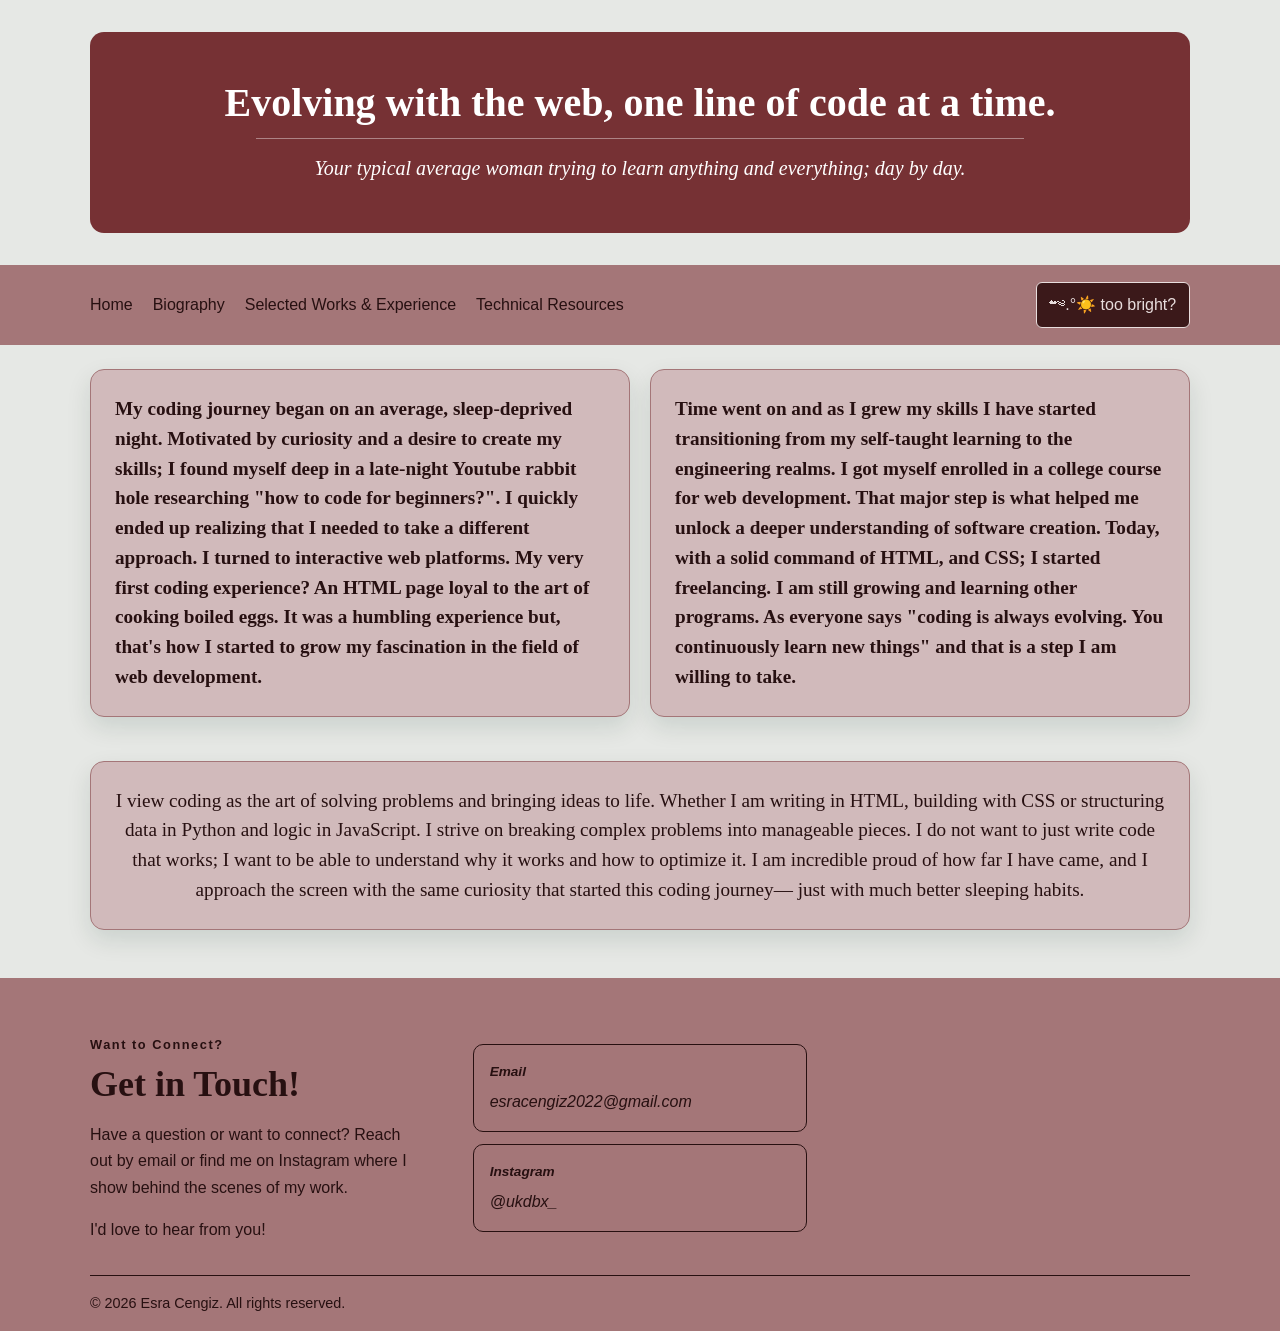
<file: index.html>
<!DOCTYPE html>
<html lang="en">
<head>
    <meta charset="UTF-8">
    <meta name="viewport" content="width=device-width, initial-scale=1.0">
    <link rel="stylesheet" href="style.css">
    <script src="theme.js" defer></script>
    <style>
        .home-page > section:nth-child(3) h4 {
            text-align: center;
        }
    </style>
    <title>E.C_Portfolio</title>
</head>
<body>
    <header>
        <h1>Evolving with the web, one line of code at a time.</h1>
        <p>Your typical average woman trying to learn anything and everything; day by day.</p>
    </header>
    <nav>
        <ul>
            <li><a href="index.html">Home</a></li>
            <li><a href="about.html">Biography</a></li>
            <li><a href="works-resume.html">Selected Works & Experience</a></li>
            <li><a href="resources.html">Technical Resources</a></li>
            <li><button class="theme-toggle" type="button" data-theme-toggle aria-pressed="false">Too Light?</button></li>
        </ul>
    </nav>
    <main class="content-page home-page">
        <section>
<h2>My coding journey began on an average, sleep-deprived night. Motivated by curiosity and a desire to create my skills; I found myself deep in a late-night Youtube rabbit hole researching "how to code for beginners?". I quickly ended up realizing that I needed to take a different approach. I turned to interactive web platforms. My very first coding experience? An HTML page loyal to the art of cooking boiled eggs. It was a humbling experience but, that's how I started to grow my fascination in the field of web development.</h2>
        </section>
        <section>
<h2>Time went on and as I grew my skills I have started transitioning from my self-taught learning to the engineering realms. I got myself enrolled in a college course for web development. That major step is what helped me unlock a deeper understanding of software creation. Today, with a solid command of HTML, and CSS; I started freelancing. I am still growing and learning other programs. As everyone says "coding is always evolving. You continuously learn new things" and that is a step I am willing to take.</h2>
        </section>
        <section> 
<h4>I view coding as the art of solving problems and bringing ideas to life. Whether I am writing in HTML, building with CSS or structuring data in Python and logic in JavaScript. I strive on breaking complex problems into manageable pieces. I do not want to just write code that works; I want to be able to understand why it works and how to optimize it. I am incredible proud of how far I have came, and I approach the screen with the same curiosity that started this coding journey— just with much better sleeping habits.</h4>
        </section>
    </main>
    <footer class="site-footer" aria-labelledby="contact-heading">
        <div class="footer-inner">
            <div class="footer-intro">
                <p class="footer-eyebrow">Want to Connect?</p>
                <h2 id="contact-heading">Get in Touch!</h2>
                <p>Have a question or want to connect? Reach out by email or find me on Instagram where I show behind the scenes of my work.</p>
                <p>I'd love to hear from you!</p>
            </div>
            <address class="footer-contacts">
                <a class="footer-contact" href="mailto:esracengiz2022@gmail.com">
                    <span class="footer-contact-label">Email</span>
                    <span class="footer-contact-value">esracengiz2022@gmail.com</span>
                </a>
                <a class="footer-contact" href="https://www.instagram.com/ukdbx_/?hl=en" target="_blank" rel="noopener noreferrer">
                    <span class="footer-contact-label">Instagram</span>
                    <span class="footer-contact-value">@ukdbx_</span>
                </a>
            </address>
            <p class="footer-copyright">&copy; 2026 Esra Cengiz. All rights reserved.</p>
        </div>
    </footer>
</body>
</html>
</file>
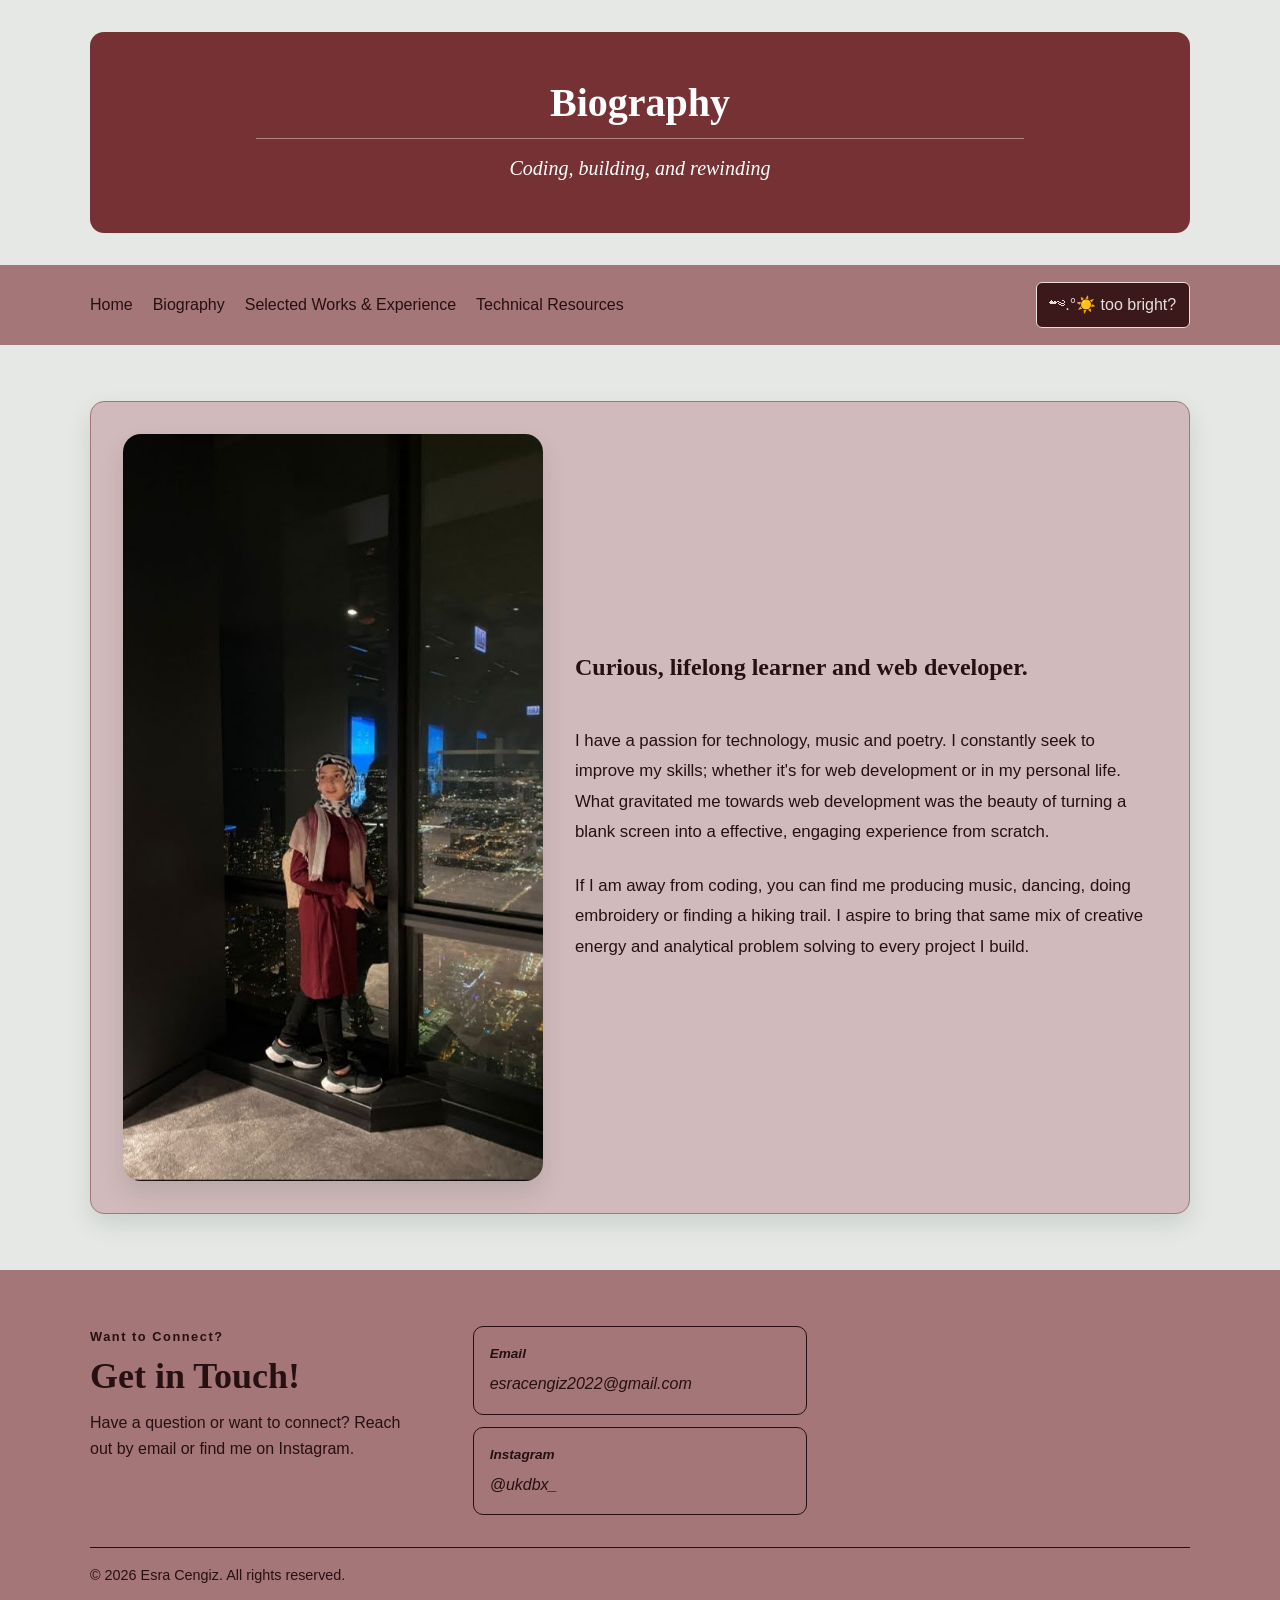
<file: about.html>
<!DOCTYPE html>
<html lang="en">
<head>
    <meta charset="UTF-8">
    <meta name="viewport" content="width=device-width, initial-scale=1.0">
    <link rel="stylesheet" href="style.css">
    <script src="theme.js" defer></script>
    <title>Biography</title>
</head>
<body>
    <header>
        <h1>Biography</h1>
        <p>Coding, building, and rewinding</p>
    </header>
    <nav>
        <ul>
            <li><a href="index.html">Home</a></li>
            <li><a href="about.html">Biography</a></li>
            <li><a href="works-resume.html">Selected Works & Experience</a></li>
            <li><a href="resources.html">Technical Resources</a></li>
            <li><button class="theme-toggle" type="button" data-theme-toggle aria-pressed="false">Dark mode</button></li>
        </ul>
    </nav>
    <main class="content-page about-page">
        <section class="about-layout">
            <figure class="about-photo">
                <img src="assets/most-pfp-pics.jpg" alt="Profile photo of the person creating this portfolio">
            </figure>
            <div class="about-copy">
                <h2>Curious, lifelong learner and web developer.</h2>
                <p>I have a passion for technology, music and poetry. I constantly seek to improve my skills; whether it's for web development or in my personal life. What gravitated me towards web development was the beauty of turning a blank screen into a effective, engaging experience from scratch.</p>
                <p>If I am away from coding, you can find me producing music, dancing, doing embroidery or finding a hiking trail. I aspire to bring that same mix of creative energy and analytical problem solving to every project I build.</p>
            </div>
        </section>
    </main>
    <footer class="site-footer" aria-labelledby="contact-heading">
        <div class="footer-inner">
            <div class="footer-intro">
                <p class="footer-eyebrow">Want to Connect?</p>
                <h2 id="contact-heading">Get in Touch!</h2>
                <p>Have a question or want to connect? Reach out by email or find me on Instagram.</p>
            </div>
            <address class="footer-contacts">
                <a class="footer-contact" href="mailto:esracengiz2022@gmail.com">
                    <span class="footer-contact-label">Email</span>
                    <span class="footer-contact-value">esracengiz2022@gmail.com</span>
                </a>
                <a class="footer-contact" href="https://www.instagram.com/ukdbx_/?hl=en" target="_blank" rel="noopener noreferrer">
                    <span class="footer-contact-label">Instagram</span>
                    <span class="footer-contact-value">@ukdbx_</span>
                </a>
            </address>
            <p class="footer-copyright">&copy; 2026 Esra Cengiz. All rights reserved.</p>
        </div>
    </footer>
</body>
</html>
</file>
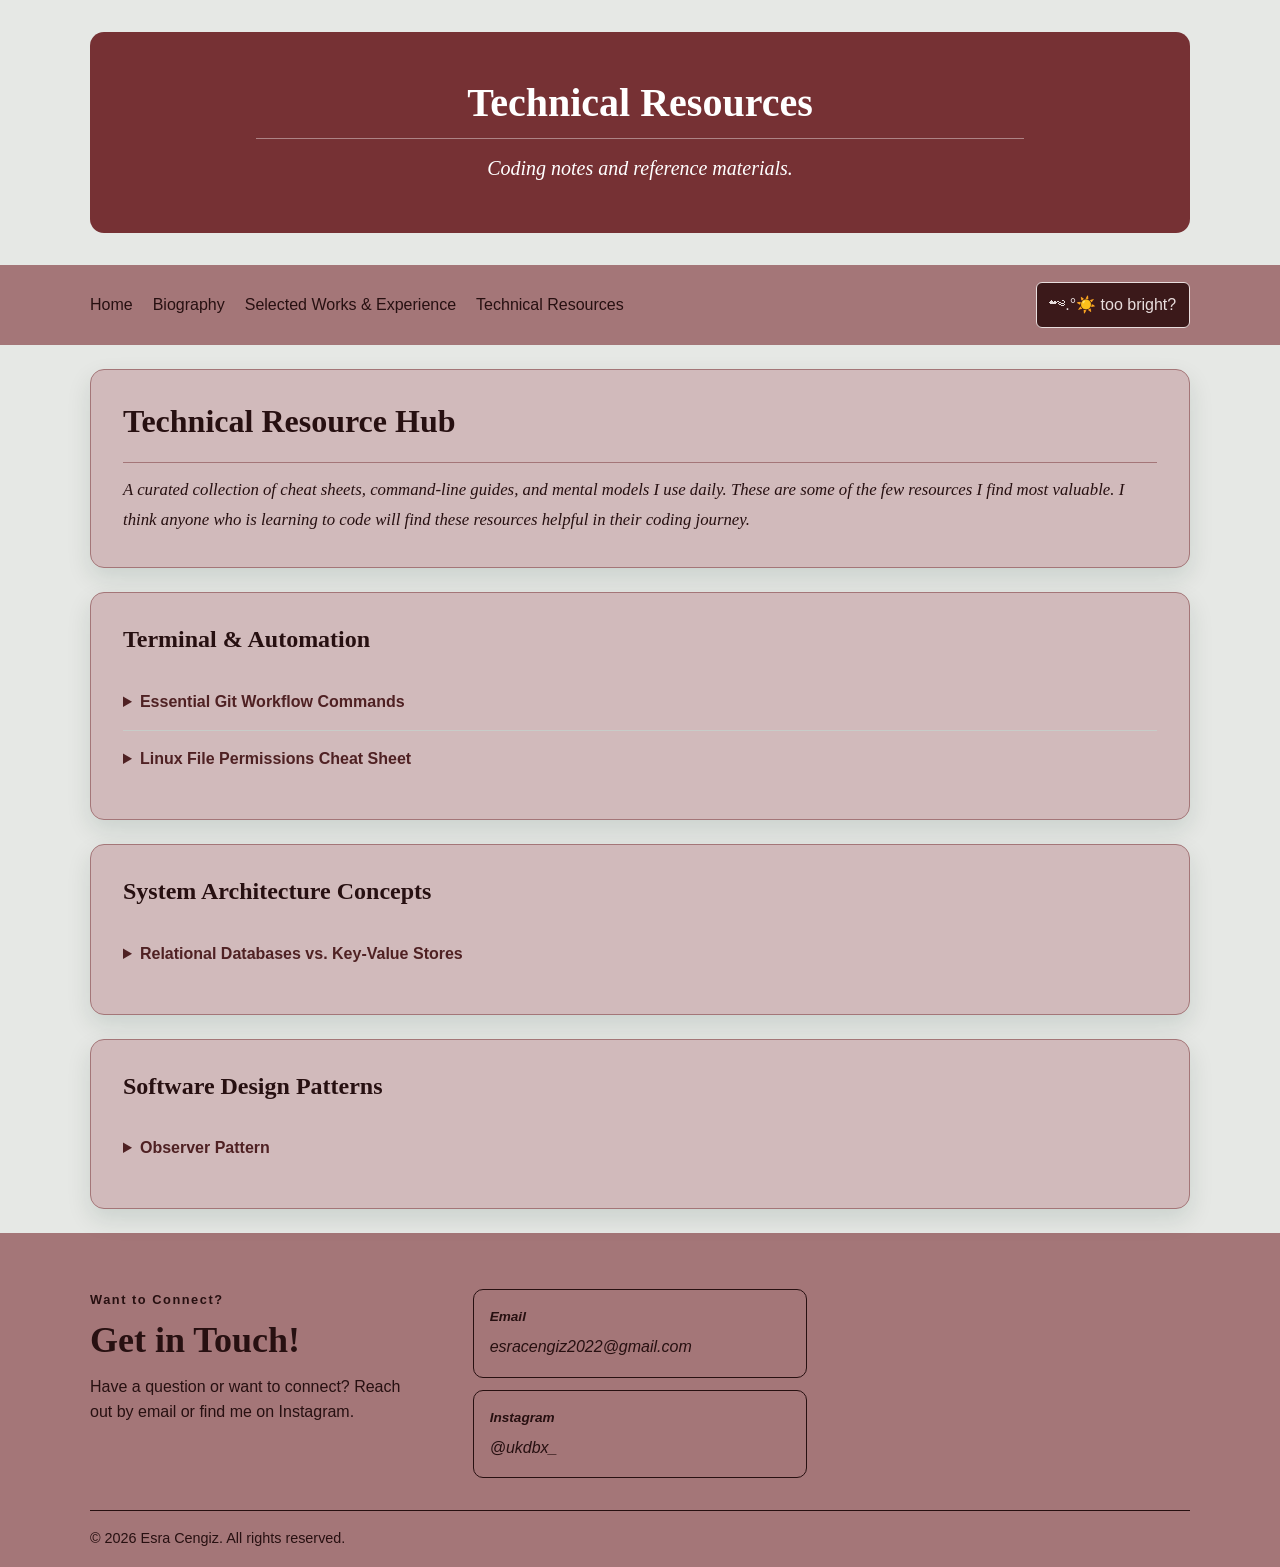
<file: resources.html>
<!DOCTYPE html>
<html lang="en">
<head>
    <meta charset="UTF-8">
    <meta name="viewport" content="width=device-width, initial-scale=1.0">
    <link rel="stylesheet" href="style.css">
    <script src="theme.js" defer></script>
    <title>Technical Resources</title>
</head>
<body>
   <header>
      <h1>Technical Resources</h1>
      <p>Coding notes and reference materials.</p>
   </header>
   <nav>
         <ul>
            <li><a href="index.html">Home</a></li>
            <li><a href="about.html">Biography</a></li>
            <li><a href="works-resume.html">Selected Works & Experience</a></li>
            <li><a href="resources.html">Technical Resources</a></li>
            <li><button class="theme-toggle" type="button" data-theme-toggle aria-pressed="false">Dark mode</button></li>
        </ul>
   </nav>
   <main class="content-page">
      <header>
    <h1>Technical Resource Hub</h1>
    <p>A curated collection of cheat sheets, command-line guides, and mental models I use daily. These are some of the few resources I find most valuable. I think anyone who is learning to code will find these resources helpful in their coding journey.</p>
  </header>

  <section>
    <h2>Terminal & Automation</h2>
    
    <details>
      <summary>Essential Git Workflow Commands</summary>
      <p>My go-to sequence for branching and pushing code cleanly. For advanced strategies, see the <a href="https://git-scm.com" target="_blank" rel="noopener noreferrer">Official Git Documentation</a>:</p>
      <pre><code>git checkout -b feature/new-logic
git add .
git commit -m "feat: implement core logic process"
git push origin feature/new-logic</code></pre>
    </details>

    <details>
      <summary>Linux File Permissions Cheat Sheet</summary>
      <p>Quick reference for using <code>chmod</code> to manage file security access. Use the <a href="https://chmod-calculator.com" target="_blank" rel="noopener noreferrer">Chmod Calculator</a> for rapid visual targeting.</p>
    </details>
  </section>

  <section>
    <h2>System Architecture Concepts</h2>
    <details>
      <summary>Relational Databases vs. Key-Value Stores</summary>
      <p>Notes on when to use structured SQL indexing versus flexible cache storage systems like Redis. Read this detailed breakdown on <a href="https://medium.com/@software.engineer.notes/system-design-basics-relational-and-non-relational-databases-ecff7c44c9d3" target="_blank" rel="noopener noreferrer">System Design Basics: Relational and Non-Relational Databases</a>.</p>
    </details>
  </section>
  <section>
      <h2>Software Design Patterns</h2>
      <details>
         <summary>Observer Pattern</summary>
         <p>My notes on implementing the Observer pattern in JavaScript for event-driven architectures. For a deeper dive, check out <a href="https://refactoring.guru/design-patterns/observer" target="_blank" rel="noopener noreferrer">Refactoring Guru's Observer Pattern Guide</a>.</p>
      </details>
  </section>
   </main>
   <footer class="site-footer" aria-labelledby="contact-heading">
      <div class="footer-inner">
         <div class="footer-intro">
            <p class="footer-eyebrow">Want to Connect?</p>
            <h2 id="contact-heading">Get in Touch!</h2>
            <p>Have a question or want to connect? Reach out by email or find me on Instagram.</p>
         </div>
         <address class="footer-contacts">
            <a class="footer-contact" href="mailto:esracengiz2022@gmail.com">
               <span class="footer-contact-label">Email</span>
               <span class="footer-contact-value">esracengiz2022@gmail.com</span>
            </a>
            <a class="footer-contact" href="https://www.instagram.com/ukdbx_/?hl=en" target="_blank" rel="noopener noreferrer">
               <span class="footer-contact-label">Instagram</span>
               <span class="footer-contact-value">@ukdbx_</span>
            </a>
         </address>
         <p class="footer-copyright">&copy; 2026 Esra Cengiz. All rights reserved.</p>
      </div>
   </footer>
</body>
</html>
</file>
<file: style.css>
/* CSS by Esra Cengiz */
/* Color Pallete 
:root {
--color-light-gray: #e6e8e5;
--color-black: #111111;
--color-beige: #f7f4d5;
--color-tint-1: #8D5356;
--color-tint-2: #A47678;
--color-tint-3: #BB989A;
--color-tint-4: #D1BABB;
--color-tint-5: #E8DDDD;
--color-base: #763134;
--color-shade-1: #62292B;
--color-shade-2: #4F2123;
--color-shade-3: #3B191A;
--color-shade-4: #271011;
--color-shade-5: #140809;
}
	
}
    */

    :root {
        color-scheme: light;
        --font-body: "Segoe UI", "Helvetica Neue", Arial, sans-serif;
        --font-display: Georgia, "Times New Roman", serif;
        --page-bg: #e6e8e5;
        --text: #111111;
        --muted-text: #414a45;
        --link: #763134;
        --nav-bg: #A47678;
        --nav-text: #271011;
        --border: #c8ccc8;
        --chip-bg: #f7f4d5;
        --surface: #D1BABB;
        --bubble-border: var(--nav-bg);
        --project-bubble: var(--surface);
        --resume-bubble: var(--surface);
        --bubble-text: #271011;
        --bubble-link: #4F2123;
        --chip-bg: #D1BABB;
        --chip-color: #271011;
        --stat-bg: #BB989A;
        --stat-text: #271011;
        --stat-border: var(--nav-bg);
        --shadow: rgba(10, 51, 35, 0.12);
    }

    :root[data-theme="dark"] {
        color-scheme: dark;
        --page-bg: #171b19;
        --text: #edf1ee;
        --muted-text: #c3cdc6;
        --link: #a9dce8;
        --nav-bg: #140809;
        --nav-text: #E8DDDD;
        --border: #3b4941;
        --chip-bg: #D1BABB;
        --surface: #62292B;
        --bubble-border: var(--nav-bg);
        --project-bubble: var(--surface);
        --resume-bubble: var(--surface);
        --bubble-text: #E8DDDD;
        --bubble-link: #E8DDDD;
        --chip-color: #271011;
        --stat-bg: #BB989A;
        --stat-text: #271011;
        --stat-border: var(--nav-bg);
        --shadow: rgba(0, 0, 0, 0.3);
    }

    @media (prefers-color-scheme: dark) {
        :root:not([data-theme]) {
            color-scheme: dark;
            --page-bg: #171b19;
            --text: #edf1ee;
            --muted-text: #c3cdc6;
            --link: #a9dce8;
            --nav-bg: #140809;
            --nav-text: #E8DDDD;
            --border: #3b4941;
            --chip-bg: #D1BABB;
            --surface: #62292B;
            --bubble-border: var(--nav-bg);
            --project-bubble: var(--surface);
            --resume-bubble: var(--surface);
            --bubble-text: #E8DDDD;
            --bubble-link: #E8DDDD;
            --chip-color: #271011;
            --stat-bg: #BB989A;
            --stat-text: #271011;
            --stat-border: var(--nav-bg);
            --shadow: rgba(0, 0, 0, 0.3);
        }
    }

    /* GLOBAL (base) MOBILE FIRST STYLES */
    body {
        margin: 0;
        background-color: var(--page-bg);
        color: var(--text);
        font-family: var(--font-body);
        line-height: 1.65;
        transition: background-color 0.2s ease, color 0.2s ease;
    }

    h1,
    h2,
    h3 {
        font-family: var(--font-display);
        line-height: 1.2;
    }

    a {
        color: var(--link);
    }

    body > header {
        box-sizing: border-box;
        width: calc(100% - 2rem);
        max-width: 1100px;
        margin: clamp(1rem, 3vw, 2rem) auto;
        padding: clamp(1.5rem, 4vw, 3rem) 1.25rem;
        background-color: #763134;
        border-radius: 14px;
        color: #fff;
        text-align: center;
    }

    body > header h1 {
        margin: 0;
        font-size: clamp(1.8rem, 4vw, 2.5rem);
        line-height: 1.15;
    }

    body > header p,
    body > header h2,
    .content-page > header p {
        max-width: 48rem;
        margin: 0.75rem auto 0;
        font-family: var(--font-display);
        font-size: clamp(1.1rem, 2vw, 1.25rem);
        font-style: italic;
        line-height: 1.7;
    }

    .content-page > header p {
        max-width: none;
        margin-left: 0;
        margin-right: 0;
        text-align: left;
    }

    body > header p {
        padding-top: 0.75rem;
        border-top: 1px solid rgba(255, 255, 255, 0.4);
    }

    body > header h2 {
        padding-top: 0.75rem;
        border-top: 1px solid rgba(255, 255, 255, 0.4);
    }

    .content-page > header p {
        padding-top: 0.75rem;
        border-top: 1px solid var(--bubble-border);
    }

    nav {
        background-color: var(--nav-bg);
        color: var(--nav-text);
        transition: background-color 0.2s ease, color 0.2s ease;
    }

    nav ul {
        display: flex;
        flex-direction: column;
        align-items: center;
        gap: 0.5rem 1.25rem;
        max-width: 1100px;
        margin: 0 auto;
        padding: 0.75rem 1.25rem;
        list-style: none;
    }

    nav li:last-child {
        margin-left: 0;
    }

    nav a {
        color: var(--nav-text);
        text-decoration: none;
    }

    nav a:hover,
    nav a:focus-visible {
        text-decoration: underline;
        text-underline-offset: 0.2em;
    }

    .theme-toggle {
        padding: 0.55rem 0.8rem;
        border: 1px solid #E8DDDD;
        border-radius: 6px;
        background: #3B191A;
        color: #E8DDDD;
        font: inherit;
        cursor: pointer;
    }

    .theme-toggle:hover {
        background: #3B191A;
    }

    .theme-toggle:focus-visible,
    a:focus-visible {
        outline: 3px solid #d3968c;
        outline-offset: 3px;
    }

    footer {
        background: var(--nav-bg);
        color: var(--nav-text);
        transition: background-color 0.2s ease, color 0.2s ease;
    }

    footer h2,
    footer h3 {
        color: var(--nav-text);
    }

    .footer-inner {
        display: grid;
        grid-template-columns: 1fr;
        gap: 1.5rem 3rem;
        max-width: 1100px;
        margin: 0 auto;
        padding: clamp(2rem, 5vw, 3.5rem) 1.25rem 1rem;
    }

    .footer-intro {
        max-width: 32rem;
    }

    .footer-eyebrow {
        margin: 0 0 0.5rem;
        color: var(--nav-text);
        font-size: 0.8rem;
        font-weight: 700;
        letter-spacing: 0.12em;
    }

    .footer-intro h2 {
        margin: 0;
        font-size: clamp(1.7rem, 3vw, 2.25rem);
    }

    .footer-intro > p:last-child {
        margin: 0.75rem 0 0;
        line-height: 1.6;
    }

    .footer-contacts {
        display: grid;
        grid-template-columns: 1fr;
        gap: 0.75rem;
        align-content: center;
    }

    .footer-contact {
        display: flex;
        min-width: 0;
        flex-direction: column;
        gap: 0.35rem;
        padding: 1rem;
        border: 1px solid currentColor;
        border-radius: 10px;
        color: var(--nav-text);
        text-decoration: none;
        transition: background-color 0.2s ease, transform 0.2s ease;
    }

    .footer-contact:hover {
        background: rgba(255, 255, 255, 0.12);
        transform: translateY(-2px);
    }

    .footer-contact-label {
        font-size: 0.85rem;
        font-weight: 700;
    }

    .footer-contact-value {
        overflow-wrap: anywhere;
    }

    .footer-copyright {
        grid-column: 1 / -1;
        margin: 0.5rem 0 0;
        padding-top: 1rem;
        border-top: 1px solid currentColor;
        font-size: 0.9rem;
    }

	.about-page {
		max-width: 1100px;
		margin: 0 auto;
		padding: 2rem 1.25rem;
	}

	.about-layout {
		display: grid;
		grid-template-columns: 1fr;
		gap: 2rem;
		align-items: center;
		padding: clamp(1.25rem, 3vw, 2rem);
		background: var(--surface);
		border: 1px solid var(--bubble-border);
		border-radius: 14px;
		box-shadow: 0 10px 24px var(--shadow);
	}

	.about-photo {
		margin: 0;
	}

	.about-photo img {
		display: block;
		background-color:#839958;
		width: 100%;
		height: auto;
		border-radius: 18px;
		box-shadow: 0 12px 24px rgba(10, 51, 35, 0.12);
	}

	.about-copy {
		display: flex;
		flex-direction: column;
		gap: 1.5rem;
	}

	.about-copy p {
		margin: 0;
		line-height: 1.8;
		font-size: 1.05rem;
		color: var(--bubble-text);
	}

	.resume,
	.projects {
			max-width: 1100px;
			margin: 0 auto;
			padding: 2rem 1.25rem;
		}

		.resume {
			padding-top: 1.5rem;
		}

		.resume-card {
			display: grid;
			grid-template-columns: 1fr;
			overflow: hidden;
			background: var(--resume-bubble);
			border: 1px solid var(--bubble-border);
			border-radius: 16px;
			box-shadow: 0 14px 28px var(--shadow);
		}

		.resume__content {
			padding: 2rem;
			color: var(--bubble-text);
		}

		.resume__content h3 {
			margin-top: 0.2rem;
			margin-bottom: 0.75rem;
			font-size: clamp(1.5rem, 2vw, 2rem);
			color: var(--bubble-text);
		}

		.resume__content p {
			margin: 0;
			line-height: 1.7;
			color: var(--bubble-text);
		}

		.resume__aside {
			display: flex;
			flex-direction: column;
			justify-content: center;
			gap: 1rem;
			padding: 2rem;
			background: rgba(164, 118, 120, 0.28);
			border-top: 1px solid var(--stat-border);
		}

		.resume__stat {
			display: flex;
			flex-direction: column;
			gap: 0.35rem;
			padding: 1rem 1.1rem;
			background: var(--stat-bg);
			border-radius: 12px;
			border: 1px solid var(--stat-border);
		}

		.resume__stat-number {
			font-size: 2rem;
			font-weight: 700;
			color: var(--stat-text);
		}

		.resume__stat-label {
			color: var(--stat-text);
			font-size: 0.9rem;
		}

		.projects > h2 {
			margin-bottom: 1.25rem;
		}

		.project--featured {
		display: grid;
		grid-template-columns: 1fr;
		overflow: hidden;
				background: var(--project-bubble);
		color: var(--bubble-text);
		border: 1px solid var(--bubble-border);
				border-radius: 14px;
		margin-bottom: 2rem;
				box-shadow: 0 10px 20px rgba(15, 31, 27, 0.06);
				transition: transform 0.2s ease, box-shadow 0.2s ease;
			}

			.project--featured:hover {
				transform: translateY(-2px);
				box-shadow: 0 14px 28px rgba(15, 31, 27, 0.1);
			}

			.project--secondary {
				margin-top: 1rem;
			}

			.project__image {
				display: block;
				width: 100%;
				height: 100%;
				min-height: 220px;
				max-height: 320px;
				object-fit: cover;
				transition: transform 0.3s ease, filter 0.3s ease;
			}

			.project--featured:hover .project__image {
				transform: scale(1.02);
				filter: saturate(1.05);
			}

			.project__content {
				align-self: center;
				padding: 1.5rem;
			}

	.project__label {
		margin-top: 0;
		color: var(--bubble-link);
		font-size: 0.85rem;
		font-weight: 700;
		text-transform: uppercase;
	}

	.project__technologies {
		display: flex;
		flex-wrap: wrap;
		gap: 0.5rem;
		margin: 1.25rem 0;
		padding: 0;
		list-style: none;
	}

	.project__technologies li {
		padding: 0.35rem 0.65rem;
		background-color: var(--chip-bg);
		color: var(--chip-color);
		border-radius: 4px;
		font-size: 0.9rem;
	}

	.project__link {
		display: inline-block;
		padding: 0.7rem 1rem;
		background-color: #763134;
		color: #fff;
		text-decoration: none;
			border-radius: 8px;
			transition: background-color 0.2s ease, transform 0.2s ease;
		}

		.project__link:hover,
		.project__link:focus-visible {
			background-color: #62292B;
			transform: translateY(-1px);
		}

	@media (prefers-reduced-motion: reduce) {
		body,
		.project--featured,
		.project__image,
		.project__link {
			transition: none;
		}

		.project--featured:hover,
		.project--featured:hover .project__image,
		.project__link:hover {
			transform: none;
		}
	}

	/* Works & Resume page layout */
	main {
		display: grid;
		grid-template-columns: 1rem minmax(0, 1fr) 1rem;
		align-items: start;
	}

	main > section,
	main > header {
		grid-column: 2;
		width: 100%;
		box-sizing: border-box;
	}

	main.content-page {
		margin-top: 1.5rem;
	}

	.about-page {
		max-width: none;
		width: 100%;
		margin: 0;
		padding: 2rem 0;
	}

	.content-page > header,
	.content-page > section {
		margin-bottom: 1.5rem;
		padding: clamp(1.25rem, 3vw, 2rem);
		background: var(--surface);
		border: 1px solid var(--bubble-border);
		border-radius: 14px;
		box-shadow: 0 10px 24px var(--shadow);
		color: var(--bubble-text);
	}

	.content-page > header h1,
	.content-page > section h2 {
		margin-top: 0;
	}

	.content-page > header h1,
	.content-page > section h2 {
		margin-top: 0;
	}

	.content-page > header h1 {
		font-size: clamp(1.5rem, 3vw, 2rem);
		line-height: 1.2;
	}

	.content-page > header p,
	.content-page > section p {
		margin-bottom: 0;
		font-size: 1.05rem;
		line-height: 1.8;
		color: var(--bubble-text);
	}

	.content-page a,
	.content-page summary {
		color: var(--bubble-link);
	}

	.content-page details {
		padding: 1rem 0;
		border-top: 1px solid var(--border);
	}

	.content-page details:first-of-type {
		border-top: 0;
	}

	.content-page summary {
		color: var(--bubble-link);
		font-weight: 700;
		line-height: 1.5;
		cursor: pointer;
	}

	.content-page details p {
		margin-top: 0.75rem;
	}

	.content-page pre {
		overflow-x: auto;
		padding: 1rem;
		background: var(--surface);
		border: 1px solid var(--bubble-border);
		border-radius: 8px;
		color: var(--bubble-text);
	}

	.work-page {
		display: grid;
		grid-template-columns: 1rem minmax(0, 1fr) 1rem;
		align-items: start;
	}

	.work-page > section {
		grid-column: 2;
		width: 100%;
		box-sizing: border-box;
	}

	.work-page .resume,
	.work-page .projects {
		max-width: none;
		margin: 0;
		padding: clamp(1.5rem, 4vw, 2.5rem) 0;
	}

	.work-page h2 {
		margin-top: 0;
		font-size: clamp(1.6rem, 3vw, 2rem);
		line-height: 1.2;
		letter-spacing: -0.02em;
	}

	.work-page h3 {
		line-height: 1.25;
	}

	.work-page p {
		line-height: 1.7;
	}

	.about-page {
		padding: 1.5rem 0;
	}

	.content-page > header,
	.content-page > section {
		margin-bottom: 1rem;
	}

	.work-page .resume,
	.work-page .projects {
		padding: 1.5rem 0;
	}

	.work-page .resume__content,
	.work-page .resume__aside {
		padding: 1.5rem;
	}





	 .home-page {
            display: grid;
            grid-template-columns: repeat(2, minmax(0, 1fr));
            gap: 1.25rem;
            align-items: stretch;
            margin-top: 1.5rem;
            margin-bottom: 1.5rem;
            margin-left: auto;
            margin-right: auto;
            width: calc(100% - 2rem);
            max-width: 1100px;
        }

        .home-page > section {
            display: flex;
            align-items: flex-start;
            grid-column: auto;
            min-width: 0;
            margin: 0;
            padding: clamp(1rem, 2vw, 1.5rem);
            background: var(--surface);
            border: 1px solid var(--bubble-border);
            border-radius: 14px;
            box-shadow: 0 10px 24px var(--shadow);
            box-sizing: border-box;
        }

        .home-page > section:nth-child(1) {
            grid-column: 1;
        }

        .home-page > section:nth-child(2) {
            grid-column: 2;
        }

        .home-page > section:nth-child(3) {
            grid-column: 1 / -1;
        }

        .home-page > section h2,
        .home-page > section p {
            display: block;
            width: 100%;
            margin: 0;
            color: var(--bubble-text);
            line-height: 1.55;
        }

        .home-page > section h2 {
            font-size: clamp(1.05rem, 1.5vw, 1.25rem);
        }

        .home-page > section h4 {
            margin: 0;
            font-family: var(--font-display);
            font-size: clamp(1.05rem, 1.5vw, 1.25rem);
            font-weight: 400;
            line-height: 1.55;
        }

        .home-page > section p {
            font-family: "Palatino Linotype", "Book Antiqua", Palatino, serif;
            font-size: 1rem;
            font-weight: 700;
            line-height: 1.5;
            text-align: center;
        }

        @media (max-width: 699px) {
            .home-page {
                grid-template-columns: minmax(0, 1fr);
            }

            .home-page > section:nth-child(1),
            .home-page > section:nth-child(2),
            .home-page > section:nth-child(3) {
                grid-column: 1;
            }
        }





	@media (min-width: 700px) {
		nav ul {
			flex-direction: row;
			flex-wrap: wrap;
			min-height: 3.5rem;
		}

		nav li:last-child {
			margin-left: auto;
		}

		.footer-inner {
			grid-template-columns: repeat(auto-fit, minmax(min(100%, 20rem), 1fr));
		}

		.footer-contacts {
			grid-template-columns: repeat(auto-fit, minmax(min(100%, 13rem), 1fr));
		}

		.about-layout {
			grid-template-columns: minmax(260px, 420px) minmax(0, 1fr);
		}

		.resume-card {
			grid-template-columns: minmax(0, 1.5fr) minmax(0, 0.8fr);
		}

		.resume__aside {
			border-top: 0;
			border-left: 1px solid var(--stat-border);
		}

		.project--featured {
			grid-template-columns: minmax(0, 1.1fr) minmax(0, 1fr);
		}

		.project__image {
			min-height: 300px;
			max-height: none;
		}

		.project__content,
		.work-page .resume__content,
		.work-page .resume__aside {
			padding: 2rem;
		}

		main,
		.work-page {
			grid-template-columns: minmax(1rem, 1fr) minmax(0, 1100px) minmax(1rem, 1fr);
		}

		.about-page {
			padding: 2rem 0;
		}

		.content-page > header,
		.content-page > section {
			margin-bottom: 1.5rem;
		}

		.work-page .resume,
		.work-page .projects {
			padding: clamp(1.5rem, 4vw, 2.5rem) 0;
		}
	}
</file>
